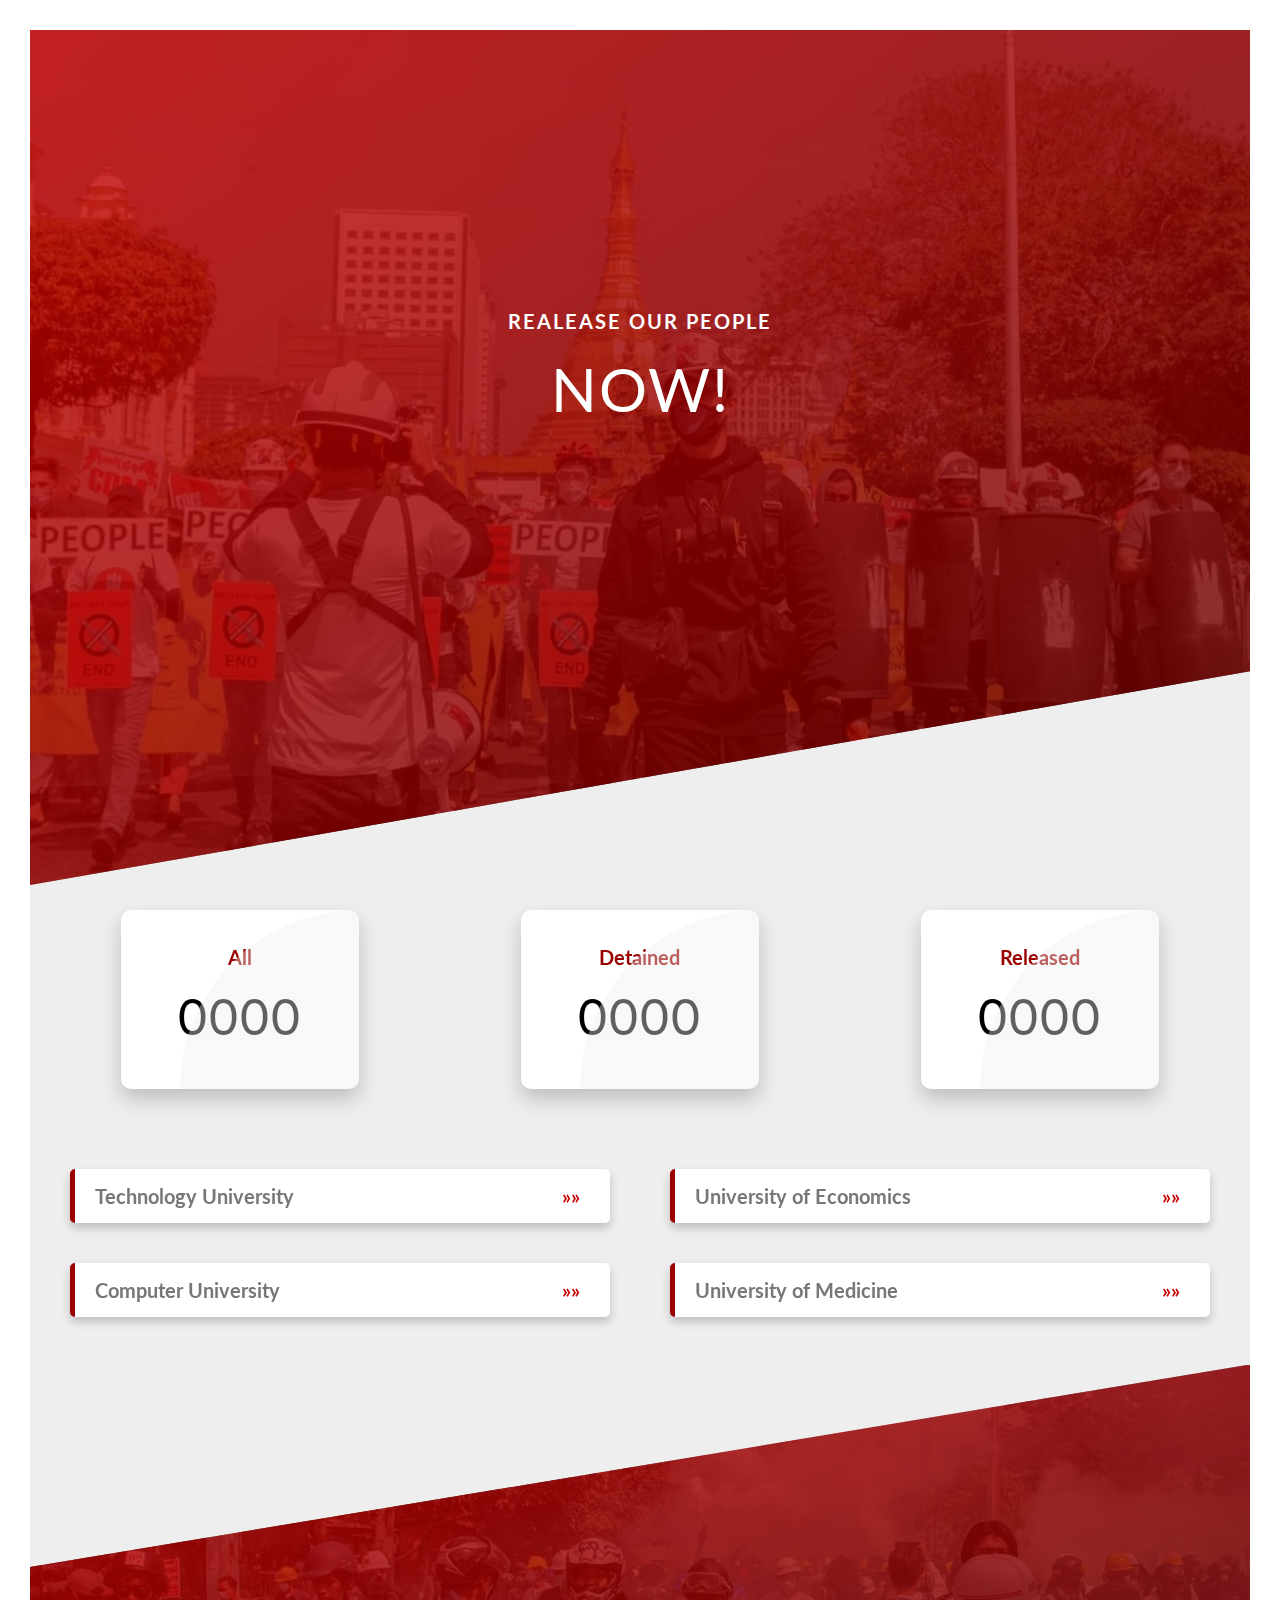
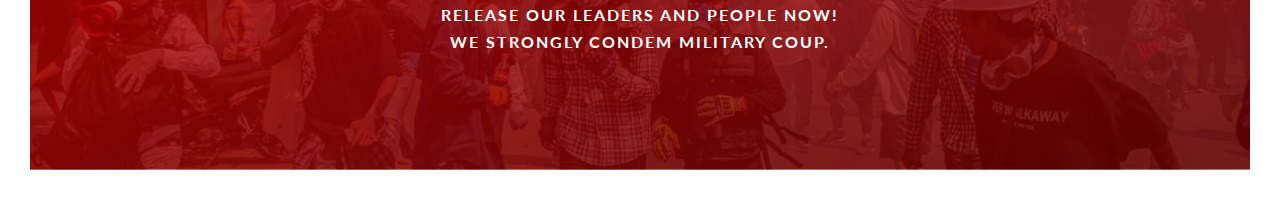
<file: index.html>
<!DOCTYPE html>
<html lang="en">

<head>
    <meta charset="UTF-8">
    <meta http-equiv="X-UA-Compatible" content="IE=edge">
    <meta name="viewport" content="width=device-width, initial-scale=1.0">
    <link href="https://fonts.googleapis.com/css2?family=Lato:wght@400;700&display=swap" rel="stylesheet">
    <link rel="stylesheet" href="css/style.css">
    <title>Free Our People</title>
</head>

<body>
    <header class="header">
        <div class="header__text-box">
            <h1 class="heading-primary u-text-center">
                <span class="heading-primary--main">
                    realease our people
                </span>
                <span class="heading-primary--sub">
                    Now!
                </span>
            </h1>
        </div>
    </header>
    <main>
        <section class="section-card">
            <div class="row">
                <div class="col-1-of-3">
                    <div class="section-card__box u-text-center">
                        <h3 class="heading-tertiary">
                            All
                        </h3>
                        <p class="number-card">
                            0000
                        </p>
                    </div>
                </div>
                <div class="col-1-of-3">
                    <div class="section-card__box u-text-center">
                        <h3 class="heading-tertiary">
                            Detained
                        </h3>
                        <p class="number-card">
                            0000
                        </p>
                    </div>
                </div>
                <div class="col-1-of-3">
                    <div class="section-card__box u-text-center">
                        <h3 class="heading-tertiary">
                            Released
                        </h3>
                        <p class="number-card">
                            0000
                        </p>
                    </div>
                </div>
            </div>

            <div class="section-card__list">
                <div class="row">
                    <div class="col-1-of-2">
                        <div class="section-card__list--menu">
                            <p class="u-ml-small text">
                                Technology University
                                <span class="text--menu">&raquo;&raquo;</span>
                            </p>
                        </div>
                    </div>
                    <div class="col-1-of-2">
                        <div class="section-card__list--menu">
                            <p class="u-ml-small text">
                                University of Economics
                                <span class="text--menu">&raquo;&raquo;</span>
                            </p>
                        </div>
                    </div>
                </div>
                <div class="row">
                    <div class="col-1-of-2">
                        <div class="section-card__list--menu">
                            <p class="u-ml-small text">
                                Computer University
                                <span class="text--menu">&raquo;&raquo;</span>
                            </p>
                        </div>
                    </div>
                    <div class="col-1-of-2">
                        <div class="section-card__list--menu">
                            <p class="u-ml-small text">
                                University of Medicine
                                <span class="text--menu">&raquo;&raquo;</span>
                            </p>
                        </div>
                    </div>
                </div>
            </div>

        </section>
    </main>
    <footer class="footer">
        <p class="footer--text u-text-center">
            Release Our Leaders and People NOW! <br>
            We strongly condem Military Coup. <br>
            <!-- <a href="detail.html" style="color:aliceblue;">Detail</a> -->
        </p>

    </footer>

    <script>

        button1 = document.querySelectorAll('.section-card__box')
        button2 = document.querySelectorAll('.section-card__list--menu')


        for(let i=0; i < button1.length; i++){
            button1[i].addEventListener('click', function(e){
                window.location.assign('detail.html');
            });
        }
        for(let i=0; i < button2.length; i++){
            button2[i].addEventListener('click', function(e){
                window.location.assign('detail.html');
            });
        }

        

    </script>
</body>

</html>

<!-- <section class="section-grid">
    <div class="row">
        <div class="col-1-of-2">
            col 1 of 2
        </div>
        <div class="col-1-of-2">
            col 1 of 2
        </div>
    </div>
    <div class="row">
        <div class="col-1-of-3">
            col 1 of 3
        </div>
        <div class="col-1-of-3">
            col 1 of 3
        </div>
        <div class="col-1-of-3">
            col 1 of 3
        </div>
    </div>
    <div class="row">
        <div class="col-1-of-3">
            col 1 of 3
        </div>
        <div class="col-2-of-3">
            col 2 of 3
        </div>
    </div>
    <div class="row">
        <div class="col-1-of-4">
            col 1 of 4
        </div>
        <div class="col-1-of-4">
            col 1 of 4
        </div>
        <div class="col-1-of-4">
            col 1 of 4
        </div>
        <div class="col-1-of-4">
            col 1 of 4
        </div>
    </div>
    <div class="row">
        <div class="col-1-of-4">
            col 1 of 4
        </div>
        <div class="col-1-of-4">
            col 1 of 4
        </div>
        <div class="col-2-of-4">
            col 2 of 4
        </div>
    </div>
    <div class="row">
        <div class="col-1-of-4">
            col 1 of 4
        </div>
        <div class="col-3-of-4">
            col 3 of 4
        </div>
    </div>
</section> -->
</file>
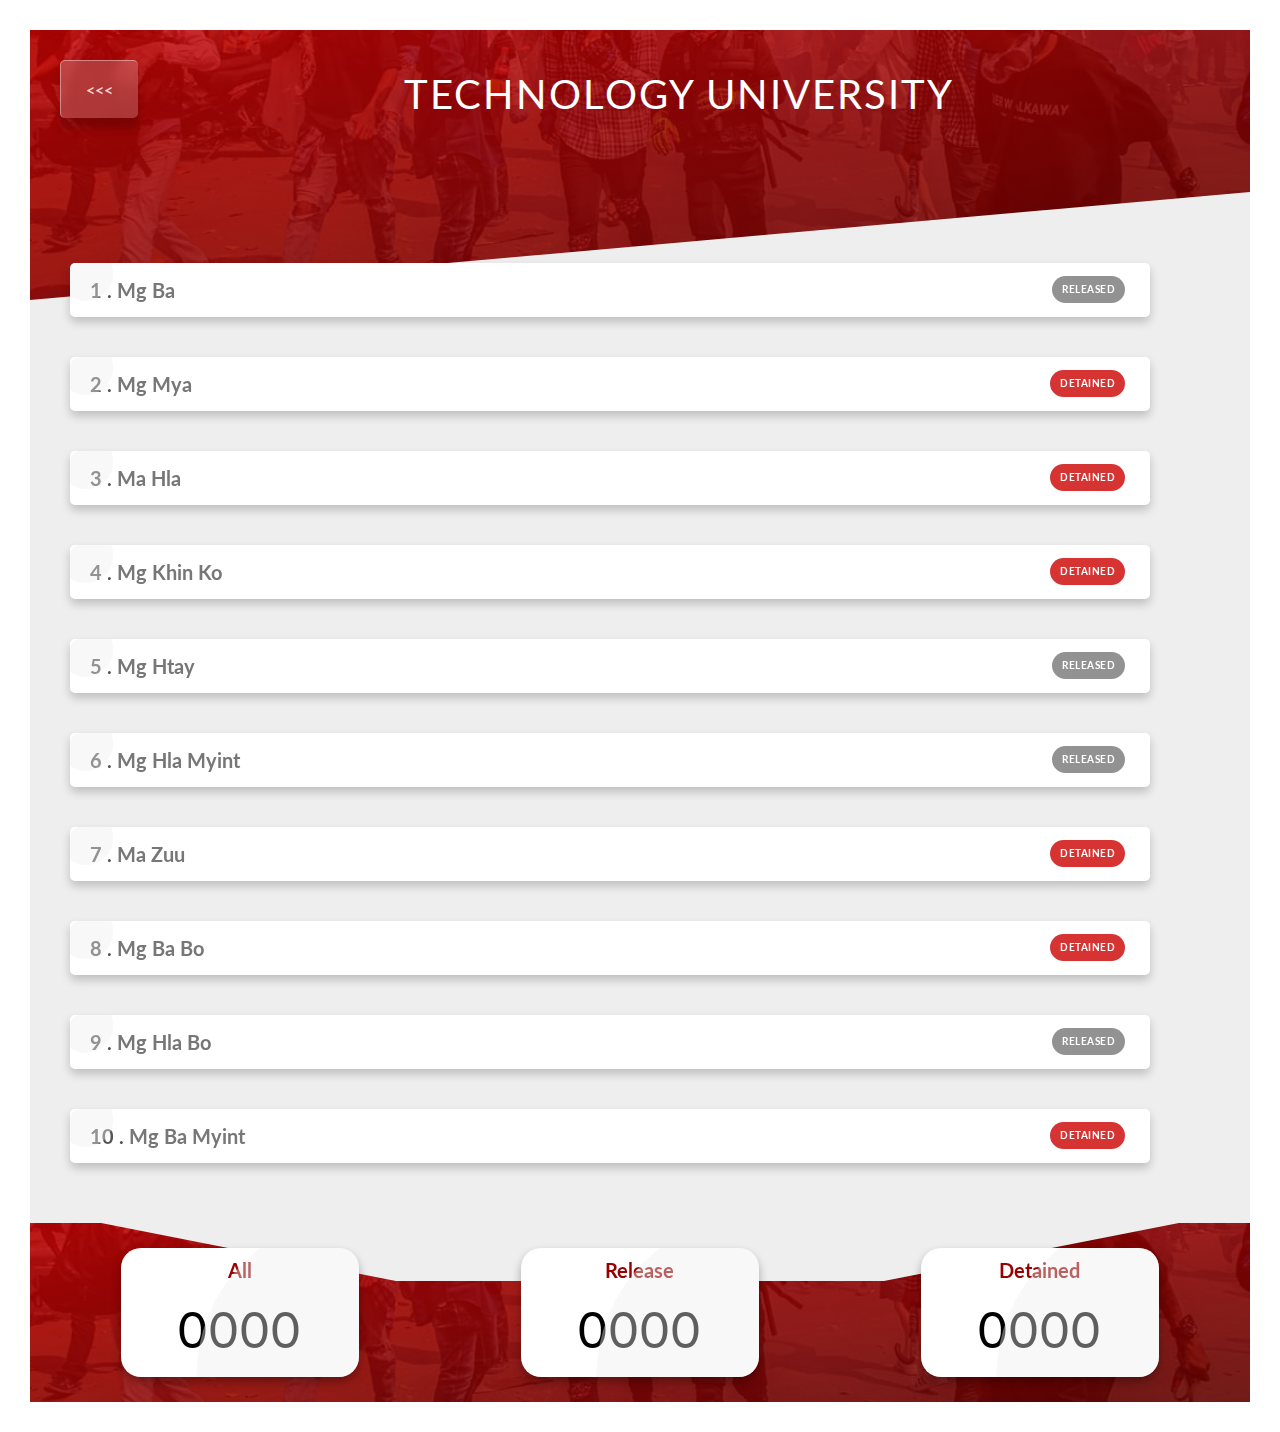
<file: detail.html>
<!DOCTYPE html>
<html lang="en">

<head>
    <meta charset="UTF-8">
    <meta http-equiv="X-UA-Compatible" content="IE=edge">
    <meta name="viewport" content="width=device-width, initial-scale=1.0">
    <link href="https://fonts.googleapis.com/css2?family=Lato:wght@400;700&display=swap" rel="stylesheet">
    <link rel="stylesheet" href="css/style.css">
    <title>Free Our People</title>
</head>

<body>
    <main>
        <nav>
            <div class="heading_nav">
                <a href="index.html" class="btn btn--text">&lt;&lt;&lt;</a>
                <h2 class="heading-secondary u-text-center">
                    Technology University
                </h2>
            </div>
        </nav>
        <section class="section-detail">
            <div class="section-detail__list u-mb-large">
                
            </div>
            <div class="footer_detail">
                <div class="row">
                    <div class="col-1-of-3">
                        <div class="footer_detail--card u-text-center">
                            <h3 class="heading-tertiary">All</h3>
                            <p class="number-card">
                                0000
                            </p>
                        </div>

                    </div>
                    <div class="col-1-of-3">
                        <div class="footer_detail--card u-text-center">
                            <h3 class="heading-tertiary">Release</h3>
                            <p class="number-card">
                                0000
                            </p>
                        </div>

                    </div>
                    <div class="col-1-of-3">
                        <div class="footer_detail--card u-text-center">
                            <h3 class="heading-tertiary">Detained</h3>
                            <p class="number-card">
                                0000
                            </p>
                        </div>

                    </div>
                </div>
            </div>
        </section>
        <section class="model hidden">
            <div class="model__box">

            </div>
            <div class="model--overlay"></div>
        </section>
    </main>
    <script src="./js/index.js"></script>
</body>

</html>
</file>
<file: css/style.css>
/*
    0 - 600px: Phone
    600 - 900px: Tablet portrait
    900 - 1200px: Tablet landscape
    [1200 - 1800] is where our normal styles apply 
    1800px + : Big desktop

    $breakpoint argument choices:
    - phone,
    - tab_port,
    - tab_land,
    - big_desktop
*/
@keyframes moveInLeft {
  0% {
    transform: translateX(-5rem);
    opacity: 0; }
  80% {
    transform: translateX(1rem);
    opacity: 1; }
  100% {
    transform: translateX(0); } }

@keyframes moveInRight {
  0% {
    transform: translateX(5rem);
    opacity: 0; }
  80% {
    transform: translateX(-1rem);
    opacity: 1; }
  100% {
    transform: translateX(0); } }

*,
*::before,
*::after {
  margin: 0;
  padding: 0;
  box-sizing: inherit; }

html {
  font-size: 62.5%; }
  @media (max-width: 75em) {
    html {
      font-size: 56.25%; } }
  @media (max-width: 56.25em) {
    html {
      font-size: 50%; } }
  @media (min-width: 112.5em) {
    html {
      font-size: 80%; } }

body {
  box-sizing: border-box;
  padding: 3rem; }
  @media (max-width: 56.25em) {
    body {
      padding: 0; } }

body {
  font-family: 'Lato', sans-serif;
  font-size: 1.6rem;
  font-weight: 400;
  color: #777;
  line-height: 1.7; }

.heading-primary {
  color: #fff;
  text-transform: uppercase;
  letter-spacing: 2px; }
  .heading-primary--main {
    display: block;
    font-weight: 700;
    font-size: 2rem;
    animation: moveInLeft 1s ease-out; }
  .heading-primary--sub {
    display: block;
    font-weight: 400;
    font-size: 6rem;
    animation: moveInRight 1s ease-out; }
    @media (max-width: 37.5em) {
      .heading-primary--sub {
        font-size: 8rem; } }

.heading-secondary {
  color: #fff;
  font-size: 4rem;
  font-weight: 400;
  letter-spacing: 2px;
  text-transform: uppercase; }
  @media (max-width: 37.5em) {
    .heading-secondary {
      font-size: 2rem; } }

.heading-tertiary {
  font-size: 2rem;
  font-weight: 700;
  color: #900; }

.number-card {
  font-size: 5rem;
  font-weight: 400;
  letter-spacing: 2px;
  color: #000; }
  @media (max-width: 37.5em) {
    .number-card {
      font-size: 2.5rem; } }

.number-detail {
  color: #555; }

.text {
  padding: 1rem 0;
  font-size: 2rem;
  font-weight: 700; }
  .text::after {
    content: '';
    clear: both;
    display: table; }
  @media (max-width: 56.25em) {
    .text {
      padding: 1.5rem 0; } }
  .text--menu {
    float: right;
    margin-right: 3rem;
    color: #c00; }

.text-detail {
  padding: 1rem 0;
  font-size: 2rem;
  font-weight: 700; }
  .text-detail::after {
    content: '';
    clear: both;
    display: table; }
  @media (max-width: 56.25em) {
    .text-detail {
      padding: 1.5rem 0; } }

.footer--text {
  font-size: 1.6rem;
  font-weight: 700;
  color: #fff;
  letter-spacing: 2px;
  text-transform: uppercase; }
  @media (max-width: 56.25em) {
    .footer--text {
      font-size: 1.4rem; } }

.u-text-center {
  text-align: center; }

.u-mt-small {
  margin-top: 2rem; }

.u-ml-small {
  margin-left: 2rem; }

.u-ml-large {
  margin-left: 5rem; }

.u-mb-small {
  margin-bottom: 1.5rem; }

.u-mb-medium {
  margin-bottom: 4rem; }

.u-mb-large {
  margin-bottom: 6rem; }

.btn {
  display: inline-block;
  text-decoration: none;
  font-weight: 700;
  text-transform: uppercase; }
  .btn::after {
    content: '';
    clear: both;
    display: table; }
  .btn--text {
    color: rgba(255, 255, 255, 0.8);
    background-color: rgba(255, 255, 255, 0.2);
    backdrop-filter: blur(0.5rem);
    border-radius: 5px;
    padding: 1.5rem 2.5rem;
    border-top: 0.5px solid rgba(255, 255, 255, 0.4);
    border-left: 0.5px solid rgba(255, 255, 255, 0.4);
    box-shadow: 0 1rem 1rem rgba(0, 0, 0, 0.2);
    float: left;
    transition: all .5s; }
    @media (max-width: 37.5em) {
      .btn--text {
        padding: .5rem 1rem; } }
    .btn--text:hover {
      transform: translateY(-3px);
      box-shadow: 0 2rem 2rem rgba(0, 0, 0, 0.1); }
    .btn--text:active {
      transform: translate(-1px);
      box-shadow: 0 1rem 1rem rgba(0, 0, 0, 0.2); }
  .btn--released, .btn--detained {
    font-size: 1rem;
    color: #fff;
    padding: .5rem 1rem;
    margin-top: .3rem;
    margin-right: 2.5rem;
    border-radius: 5rem;
    letter-spacing: .5px;
    float: right; }
  .btn--released {
    background-color: rgba(119, 119, 119, 0.8); }
  .btn--detained {
    background-color: rgba(204, 0, 0, 0.8); }

.row {
  max-width: 114rem;
  margin: 0 auto; }
  .row::after {
    content: '';
    clear: both;
    display: table; }
  .row:not(:last-child) {
    margin-bottom: 4rem; }
  .row [class^="col-"] {
    float: left; }
    .row [class^="col-"]:not(:last-child) {
      margin-right: 6rem; }
    @media (max-width: 56.25em) {
      .row [class^="col-"] {
        width: 100% !important;
        margin-right: 0; }
        .row [class^="col-"]:not(:last-child) {
          margin-bottom: 4rem; } }
  @media (max-width: 56.25em) {
    .row {
      max-width: 60rem; } }
  @media (max-width: 37.5em) {
    .row {
      max-width: 40rem; } }
  .row .col-1-of-1 {
    width: calc((100% - 6rem)); }
  .row .col-1-of-2 {
    width: calc((100% - 6rem)/2); }
  .row .col-1-of-3 {
    width: calc((100% - 2* 6rem)/3); }
  .row .col-2-of-3 {
    width: calc( 2* ((100% - 2* 6rem)/3) + 6rem); }
  .row .col-1-of-4 {
    width: calc((100% - 3* 6rem)/4); }
  .row .col-2-of-4 {
    width: calc( 2* ((100% - 3* 6rem)/4) + 6rem); }
  .row .col-3-of-4 {
    width: calc( 3* ((100% - 3* 6rem)/4) + 2* 6rem); }

.header {
  background-image: linear-gradient(to right bottom, rgba(204, 0, 0, 0.8), rgba(102, 0, 0, 0.8)), url(../img/paing.jpg);
  height: 95vh;
  background-position: center;
  background-size: cover;
  clip-path: polygon(0 0, 100% 0, 100% 75%, 0 100%);
  position: relative; }
  @media (max-width: 75em) {
    .header {
      clip-path: polygon(0 0, 100% 0, 100% 85%, 0 100%); } }
  .header__text-box {
    position: absolute;
    top: 40%;
    left: 50%;
    transform: translate(-50%, -50%); }

.section-card {
  padding: 25rem 0;
  margin-top: -25vh;
  background-color: #eee; }
  @media (max-width: 75em) {
    .section-card {
      padding: 25rem 0;
      margin-top: -15vh; } }
  @media (max-width: 56.25em) {
    .section-card {
      padding: 20rem 0; } }
  .section-card__box {
    width: 70%;
    margin: 0 auto;
    padding: 3rem 0;
    background: #fff;
    border-radius: 1rem;
    box-shadow: 0 1rem 2rem rgba(0, 0, 0, 0.2);
    cursor: pointer;
    transition: all .2s;
    backface-visibility: hidden;
    position: relative; }
    @media (max-width: 75em) {
      .section-card__box {
        width: 60%; } }
    @media (max-width: 37.5em) {
      .section-card__box {
        width: 50%; } }
    .section-card__box::after {
      content: '';
      position: absolute;
      top: 0%;
      left: 0%;
      width: 100%;
      height: 100%;
      background-image: linear-gradient(rgba(238, 238, 238, 0.4), rgba(238, 238, 238, 0.4));
      border-radius: 1rem;
      -webkit-clip-path: circle(85% at 100% 100%);
      clip-path: circle(85% at 100% 100%); }
    .section-card__box:hover {
      transform: translateY(-5px);
      box-shadow: 0 1rem 2rem rgba(0, 0, 0, 0.2); }
    .section-card__box:active {
      transform: translateY(2px);
      box-shadow: 0 0.5rem 1rem rgba(0, 0, 0, 0.2); }
  .section-card__list {
    margin-top: 8rem; }
    .section-card__list--menu {
      background-color: #fff;
      border-left: 5px solid #900;
      border-radius: 5px;
      cursor: pointer;
      box-shadow: 0 0.5rem 1rem rgba(0, 0, 0, 0.2);
      transition: all .2s;
      backface-visibility: hidden; }
      .section-card__list--menu:hover {
        transform: translateY(-2px);
        box-shadow: 0 1rem 2rem rgba(0, 0, 0, 0.2); }
        .section-card__list--menu:hover .text--menu {
          animation: moveInLeft 1s ease-out; }
      .section-card__list--menu:active {
        transform: translateY(0);
        box-shadow: 0 0.5rem 1rem rgba(0, 0, 0, 0.2); }

.footer {
  margin-top: -22.5vh;
  height: 45vh;
  background-image: linear-gradient(to right bottom, rgba(204, 0, 0, 0.8), rgba(102, 0, 0, 0.8)), url(../img/footer.jpg);
  background-size: cover;
  background-position: top;
  clip-path: polygon(0 50%, 100% 0, 100% 100%, 0 100%);
  position: relative; }
  @media (max-width: 75em) {
    .footer {
      margin-top: -15vh;
      height: 30vh;
      clip-path: polygon(0 50%, 100% 0, 100% 100%, 0 100%); } }
  .footer--text {
    position: absolute;
    top: 65%;
    left: 50%;
    transform: translate(-50%, -50%); }

nav {
  padding: 3rem;
  height: 30vh;
  background-image: linear-gradient(to right bottom, rgba(204, 0, 0, 0.8), rgba(102, 0, 0, 0.8)), url(../img/footer.jpg);
  background-size: cover;
  background-position: center;
  clip-path: polygon(0 0, 100% 0, 100% 60%, 0 100%); }
  @media (max-width: 75em) {
    nav {
      height: 20vh; } }

.section-detail {
  background: #EEE;
  margin-top: -13vh; }
  .section-detail__list {
    padding-top: 8rem; }
    .section-detail__list--detail {
      background-color: #fff;
      border-radius: 5px;
      cursor: pointer;
      box-shadow: 0 0.5rem 1rem rgba(0, 0, 0, 0.2);
      transition: all .2s;
      backface-visibility: hidden;
      position: relative; }
      .section-detail__list--detail::after {
        content: '';
        position: absolute;
        top: 0%;
        left: 0%;
        width: 8rem;
        height: 100%;
        background-image: linear-gradient(rgba(238, 238, 238, 0.4), rgba(238, 238, 238, 0.4));
        border-radius: 1rem;
        -webkit-clip-path: circle(40% at 20% 20%);
        clip-path: circle(40% at 20% 20%); }
      .section-detail__list--detail:hover {
        transform: translateY(-2px);
        box-shadow: 0 1rem 2rem rgba(0, 0, 0, 0.2); }
        .section-detail__list--detail:hover .btn {
          animation: moveInLeft 1s ease-out; }
      .section-detail__list--detail:active {
        transform: translateY(0);
        box-shadow: 0 0.5rem 1rem rgba(0, 0, 0, 0.2); }

.footer_detail {
  width: 100%;
  padding: 2.5rem 0;
  background-image: linear-gradient(to right bottom, rgba(204, 0, 0, 0.8), rgba(102, 0, 0, 0.8)), url(../img/footer.jpg);
  background-size: cover;
  background-position: center;
  position: relative; }
  .footer_detail::before {
    content: '';
    position: absolute;
    top: -2px;
    left: 0;
    height: 6rem;
    width: 100%;
    background: #EEE;
    -webkit-clip-path: polygon(30% 0%, 70% 0%, 95% 0, 95% 0%, 70% 100%, 30% 100%, 5% 0%, 5% 0);
    clip-path: polygon(30% 0%, 70% 0%, 95% 0, 95% 0%, 70% 100%, 30% 100%, 5% 0%, 5% 0); }
  .footer_detail--card {
    width: 70%;
    margin: auto;
    padding: .5rem;
    background-color: #fff;
    border-radius: 2rem;
    box-shadow: 0 0.5rem 1rem rgba(0, 0, 0, 0.3);
    cursor: pointer;
    backface-visibility: hidden;
    transition: all .3s;
    position: relative; }
    @media (max-width: 75em) {
      .footer_detail--card {
        width: 80%; } }
    @media (max-width: 56.25em) {
      .footer_detail--card {
        width: 60%; } }
    .footer_detail--card::after {
      content: '';
      position: absolute;
      top: 0%;
      left: 0%;
      width: 100%;
      height: 100%;
      background-image: linear-gradient(rgba(238, 238, 238, 0.4), rgba(238, 238, 238, 0.4));
      border-radius: 2rem;
      -webkit-clip-path: circle(85% at 100% 100%);
      clip-path: circle(85% at 100% 100%); }
    .footer_detail--card:hover {
      transform: translateY(-5px);
      box-shadow: 0 1rem 2rem rgba(0, 0, 0, 0.2); }
    .footer_detail--card:active {
      transform: translateY(2px);
      box-shadow: 0 0.5rem 1rem rgba(0, 0, 0, 0.2); }

.model {
  position: fixed;
  top: 0;
  left: 0;
  height: 100%;
  width: 100%; }
  .model--close {
    order: 3;
    align-self: flex-start;
    cursor: pointer;
    font-size: 3rem;
    font-weight: 700;
    line-height: 0.5; }
    @media (max-width: 56.25em) {
      .model--close {
        order: -1;
        align-self: flex-end; } }
  .model--photo {
    width: 80%;
    height: auto;
    border-radius: 50%; }
  .model__box {
    position: absolute;
    top: 50%;
    left: 50%;
    width: 75%;
    padding: 2rem;
    transform: translate(-50%, -50%) scale(0.2);
    background: rgba(255, 255, 255, 0.5);
    backdrop-filter: blur(20px);
    border-radius: 1rem;
    border-top: 1px solid #fff;
    border-left: 1px solid #fff;
    box-shadow: 0 0.5rem 1rem rgba(0, 0, 0, 0.2);
    z-index: 2;
    transition: all .4s;
    display: flex;
    justify-content: center;
    align-items: center; }
    @media (max-width: 56.25em) {
      .model__box {
        flex-direction: column; } }
    .model__box--1 {
      flex: 0 0 40%;
      display: flex;
      flex-direction: column;
      align-items: center; }
    .model__box--2 {
      flex: 1; }
      @media (max-width: 56.25em) {
        .model__box--2 {
          margin: 2rem 0; } }
    .model__box--name {
      font-size: 2.5rem;
      letter-spacing: 2px;
      text-transform: uppercase;
      font-weight: 700;
      color: rgba(0, 0, 0, 0.7); }
    .model__box--text {
      font-size: 2rem;
      letter-spacing: 2px;
      text-transform: uppercase;
      font-weight: 700;
      color: rgba(0, 0, 0, 0.5);
      display: flex;
      align-items: center; }
      .model__box--text:not(:last-of-type) {
        margin-bottom: 1rem; }
    .model__box--icon {
      height: 3rem;
      width: 3rem;
      fill: rgba(0, 0, 0, 0.2); }
  .model--overlay {
    position: inherit;
    height: 100%;
    width: 100%; }

.hidden {
  opacity: 0;
  visibility: hidden; }

.box-animation {
  position: absolute;
  top: 50%;
  left: 50%;
  width: 75%;
  transform: translate(-50%, -50%) scale(1); }
</file>
